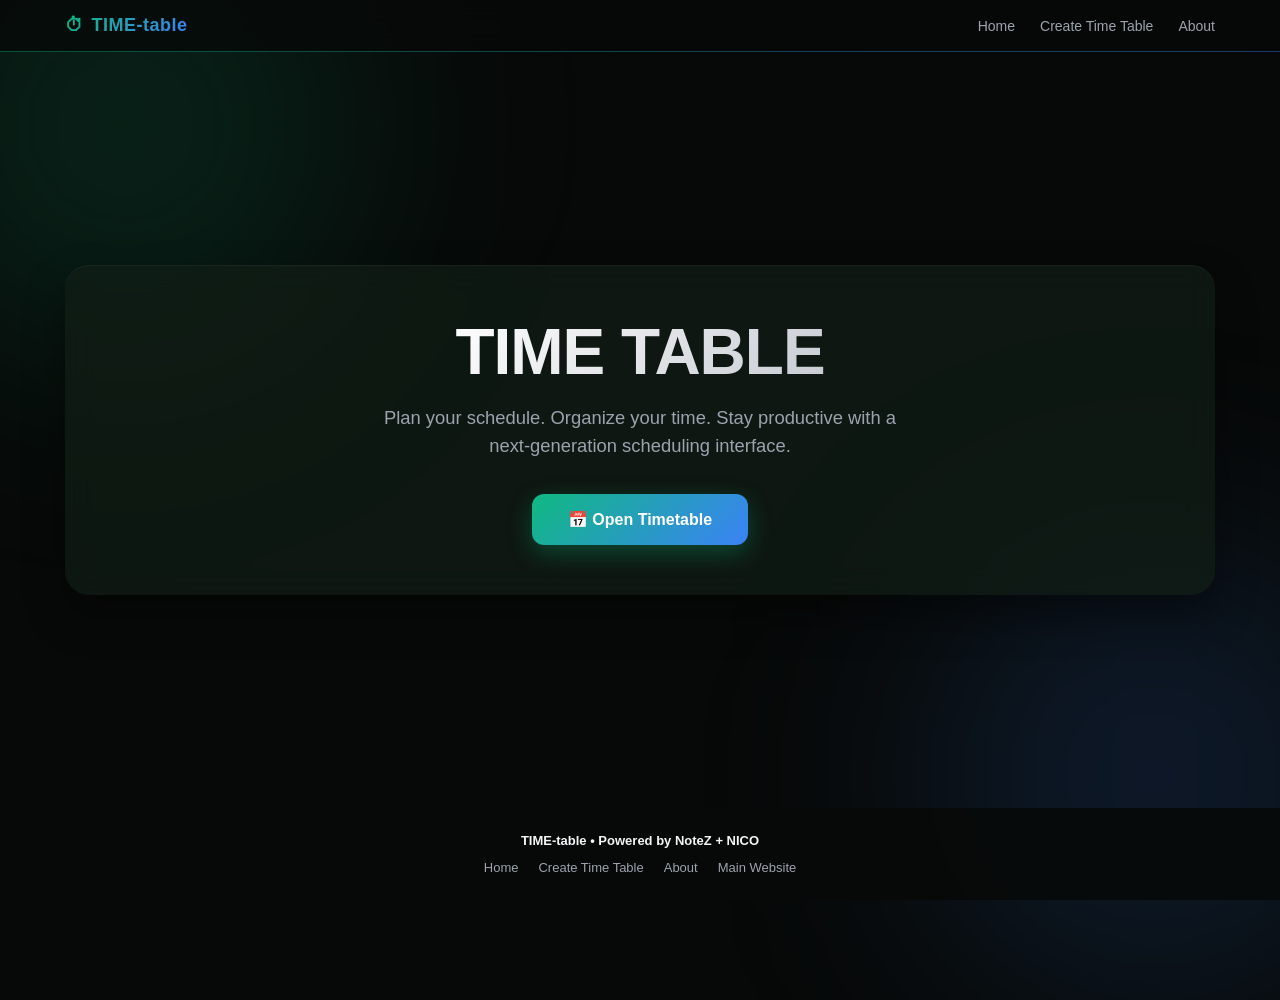
<file: timetable/index.html>
<!DOCTYPE html> 
<html lang="en"> 
<head> 
  <meta charset="UTF-8"> 
  <meta name="viewport" content="width=device-width, initial-scale=1.0">
  <title>TIME-table Dashboard | Powered by NoteZ + NICO</title> 
  <style> 
    @keyframes fadeIn {
      from { opacity: 0; transform: translateY(-10px); }
      to { opacity: 1; transform: translateY(0); }
    }

    @keyframes fadeInUp {
      from { opacity: 0; transform: translateY(20px); }
      to { opacity: 1; transform: translateY(0); }
    }

    @keyframes pulseGlow {
      0%, 100% { opacity: 0.4; transform: scale(1); }
      50% { opacity: 0.8; transform: scale(1.05); }
    }

    @keyframes floatParticle {
      0% { transform: translateY(0px) translateX(0px); }
      50% { transform: translateY(-15px) translateX(10px); }
      100% { transform: translateY(0px) translateX(0px); }
    }

    :root {
      --bg-dark: #070908;
      --bg-card: rgba(18, 30, 22, 0.7);
      --border-color: rgba(16, 185, 129, 0.2);
      --accent-green: #10b981;
      --accent-blue: #3b82f6;
      --text-main: #f3f4f6;
      --text-muted: #9ca3af;
    }

    * {
      margin: 0;
      padding: 0;
      box-sizing: border-box;
    }

    body { 
      font-family: -apple-system, BlinkMacSystemFont, "Segoe UI", Roboto, "Helvetica Neue", Arial, sans-serif;
      background: var(--bg-dark);
      color: var(--text-main);
      min-height: 100vh;
      display: flex;
      flex-direction: column;
      overflow-x: hidden;
      position: relative;
    }

    /* Animated background gradients */
    body::before, body::after {
      content: '';
      position: absolute;
      width: 450px;
      height: 450px;
      border-radius: 50%;
      filter: blur(120px);
      z-index: -1;
      animation: pulseGlow 8s ease-in-out infinite;
    }

    body::before {
      top: -100px;
      left: -100px;
      background: rgba(16, 185, 129, 0.15);
    }

    body::after {
      bottom: -100px;
      right: -100px;
      background: rgba(59, 130, 246, 0.15);
      animation-delay: 4s;
    }

    /* Header Design */
    header {
      position: sticky;
      top: 0;
      z-index: 1000;
      background: rgba(7, 9, 8, 0.8);
      backdrop-filter: blur(12px);
      border-bottom: 1px solid transparent;
      border-image: linear-gradient(90deg, rgba(16,185,129,0.4), rgba(59,130,246,0.4)) 1;
      animation: fadeIn 0.6s ease-out;
    }

    .header-content {
      max-width: 1200px;
      margin: auto;
      padding: 15px 25px;
      display: flex;
      justify-content: space-between;
      align-items: center;
    }

    .logo {
      font-size: 18px;
      font-weight: 800;
      letter-spacing: 0.5px;
      background: linear-gradient(135deg, #10b981, #3b82f6);
      -webkit-background-clip: text;
      -webkit-text-fill-color: transparent;
      display: flex;
      align-items: center;
      gap: 8px;
    }

    .nav-links {
      display: flex;
      gap: 25px;
      list-style: none;
    }

    .nav-links a {
      color: var(--text-muted);
      text-decoration: none;
      font-size: 14px;
      font-weight: 500;
      position: relative;
      transition: color 0.3s ease;
    }

    .nav-links a::after {
      content: '';
      position: absolute;
      width: 0;
      height: 2px;
      bottom: -4px;
      left: 0;
      background: linear-gradient(90deg, #10b981, #3b82f6);
      transition: width 0.3s ease;
    }

    .nav-links a:hover {
      color: var(--text-main);
    }

    .nav-links a:hover::after {
      width: 100%;
    }

    /* Container */
    .container { 
      max-width: 1200px; 
      margin: auto; 
      padding: 40px 25px; 
      flex: 1;
      display: flex;
      flex-direction: column;
      justify-content: center;
      width: 100%;
      animation: fadeInUp 0.8s ease-out;
    } 

    /* Main Card / Glassmorphism */
    .card { 
      background: var(--bg-card);
      backdrop-filter: blur(16px);
      padding: 50px 40px; 
      border-radius: 24px; 
      border: 1px solid var(--border-green);
      box-shadow: 0 20px 40px rgba(0, 0, 0, 0.4), inset 0 1px 0 rgba(255, 255, 255, 0.05);
      text-align: center;
      position: relative;
      overflow: hidden;
      transition: transform 0.3s ease, border-color 0.3s ease;
    }

    .card:hover {
      border-color: rgba(16, 185, 129, 0.4);
      transform: translateY(-2px);
    }

    .card h1 {
      font-size: clamp(2.5rem, 5vw, 4rem);
      font-weight: 900;
      letter-spacing: -1px;
      margin-bottom: 15px;
      background: linear-gradient(135deg, #ffffff 30%, #9ca3af 100%);
      -webkit-background-clip: text;
      -webkit-text-fill-color: transparent;
    }

    .card p {
      color: var(--text-muted);
      font-size: clamp(1rem, 2vw, 1.15rem);
      margin-bottom: 35px;
      max-width: 550px;
      margin-left: auto;
      margin-right: auto;
      line-height: 1.5;
    }

    /* Premium Button styling keeping functionality exact */
    .btn { 
      padding: 16px 36px; 
      background: linear-gradient(135deg, #10b981 0%, #3b82f6 100%);
      color: white; 
      border-radius: 12px; 
      text-decoration: none; 
      display: inline-flex;
      align-items: center;
      gap: 12px;
      font-weight: 600;
      font-size: 16px;
      box-shadow: 0 8px 25px rgba(16, 185, 129, 0.3);
      transition: all 0.3s cubic-bezier(0.16, 1, 0.3, 1);
      position: relative;
      overflow: hidden;
    }

    .btn::before {
      content: '';
      position: absolute;
      top: 0; left: -100%; width: 100%; height: 100%;
      background: linear-gradient(90deg, transparent, rgba(255,255,255,0.2), transparent);
      transition: 0.5s;
    }

    .btn:hover { 
      transform: translateY(-3px);
      box-shadow: 0 12px 30px rgba(59, 130, 246, 0.4);
    }

    .btn:hover::before {
      left: 100%;
    }

    /* Footer Design */
    footer {
      background: rgba(7, 9, 8, 0.9);
      border-top: 1px solid var(--border-green);
      padding: 25px 25px;
      text-align: center;
      font-size: 13px;
      color: var(--text-muted);
      display: flex;
      flex-direction: column;
      align-items: center;
      gap: 12px;
    }

    .footer-links {
      display: flex;
      gap: 20px;
      list-style: none;
      flex-wrap: wrap;
      justify-content: center;
    }

    .footer-links a {
      color: var(--text-muted);
      text-decoration: none;
      transition: color 0.2s;
    }

    .footer-links a:hover {
      color: var(--accent-green);
    }

    .footer-brand {
      font-weight: 600;
      color: var(--text-main);
    }

    /* Responsive Mobile Overrides */
    @media (max-width: 768px) {
      .header-content {
        flex-direction: column;
        gap: 12px;
        padding: 12px 15px;
      }
      .nav-links {
        gap: 15px;
      }
      .card {
        padding: 30px 20px;
      }
      .container {
        padding: 20px 15px;
      }
    }
  </style> 
</head> 
<body> 

  <!-- Professional Header -->
  <header>
    <div class="header-content">
      <div class="logo">
        <span>⏱</span> TIME-table
      </div>
      <ul class="nav-links">
        <li><a href="#">Home</a></li>
        <li><a href="timetable.html">Create Time Table</a></li>
        <li><a href="#">About</a></li>
      </ul>
    </div>
  </header>

  <!-- Main Dashboard Container -->
  <div class="container"> 
    <div class="card"> 
      <h1>TIME TABLE</h1> 
      <p>Plan your schedule. Organize your time. Stay productive with a next-generation scheduling interface.</p> 
      
      <!-- IMPORTANT: Exact functionality kept intact, pointing strictly to timetable.html -->
      <a href="timetable.html" class="btn"> 
        <span>📅 Open Timetable</span>
      </a> 
    </div> 
  </div> 

  <!-- Professional Footer -->
  <footer>
    <div class="footer-brand">TIME-table &bull; Powered by NoteZ + NICO</div>
    <ul class="footer-links">
      <li><a href="#">Home</a></li>
      <li><a href="timetable.html">Create Time Table</a></li>
      <li><a href="#">About</a></li>
      <li><a href="https://sakshamthaku.github.io/NICO./" target="_blank" rel="noopener">Main Website</a></li>
    </ul>
  </footer>

</body> 
</html>
</file>
